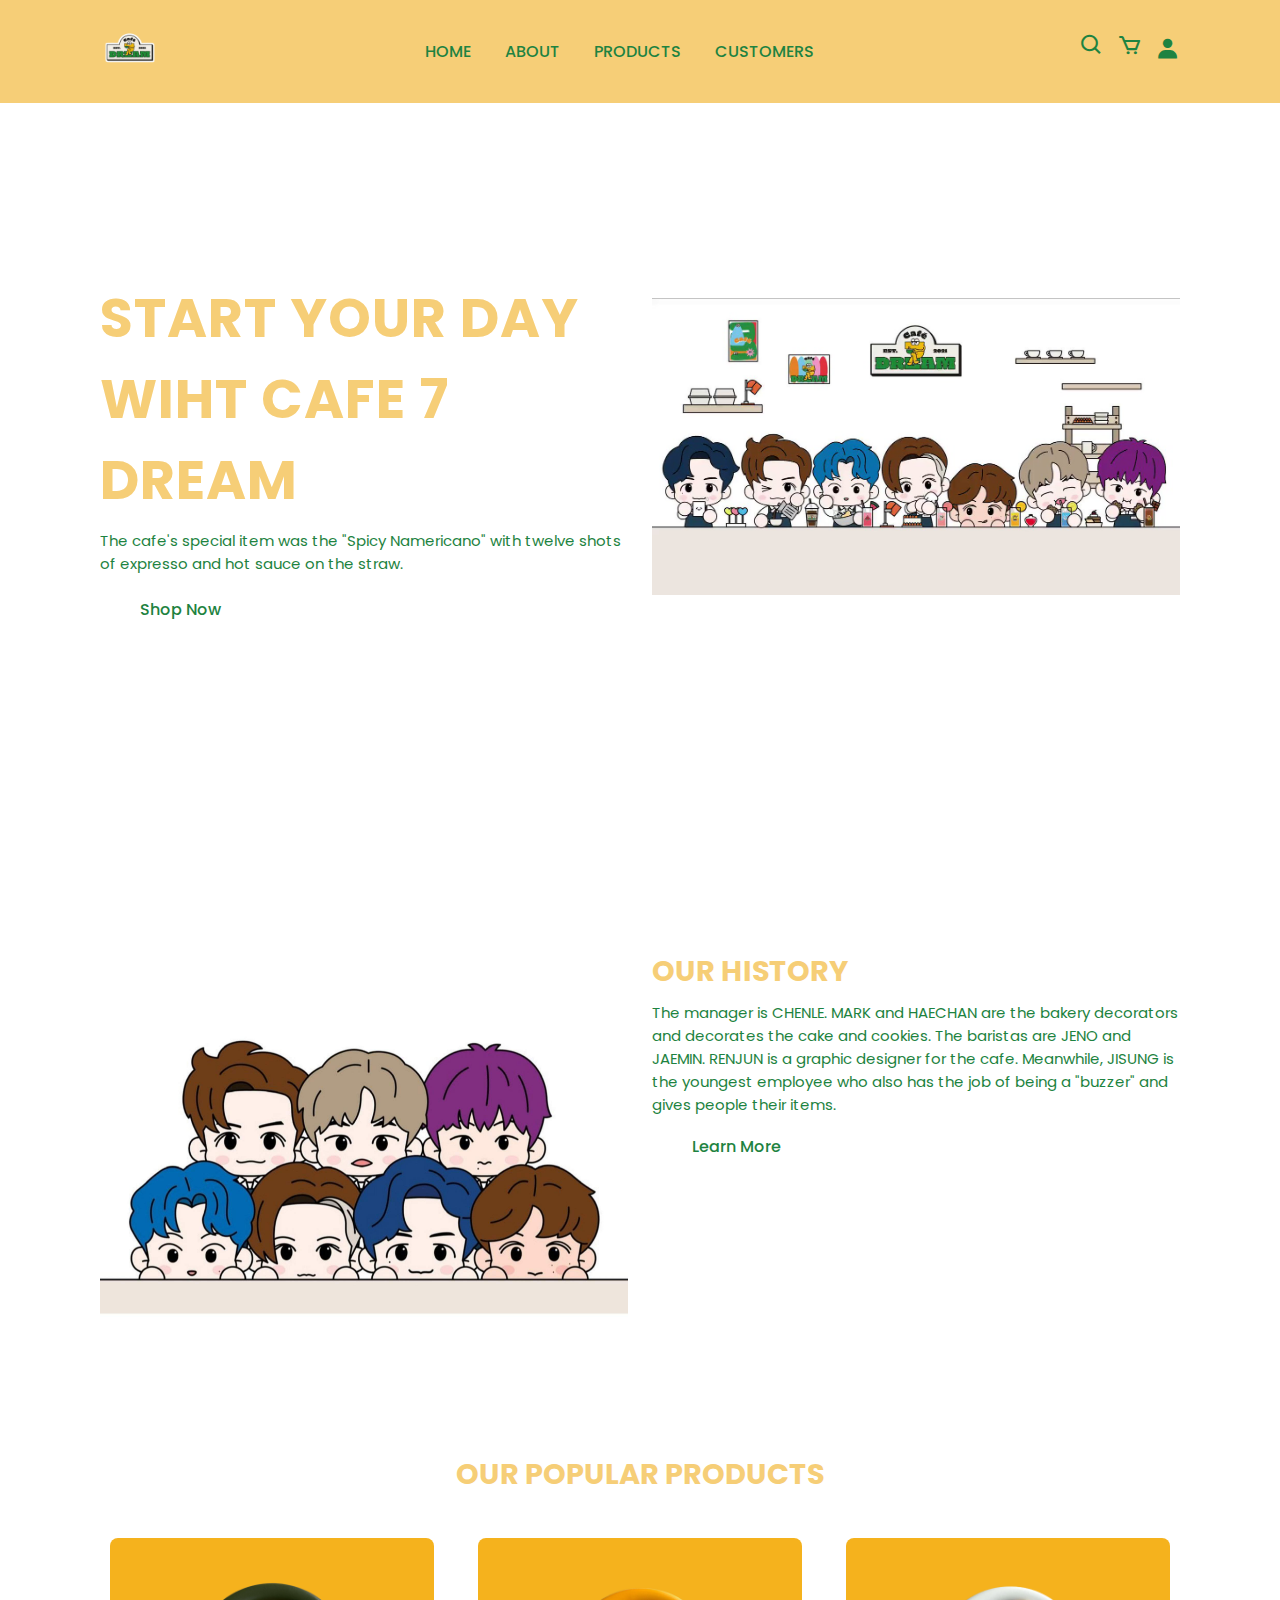
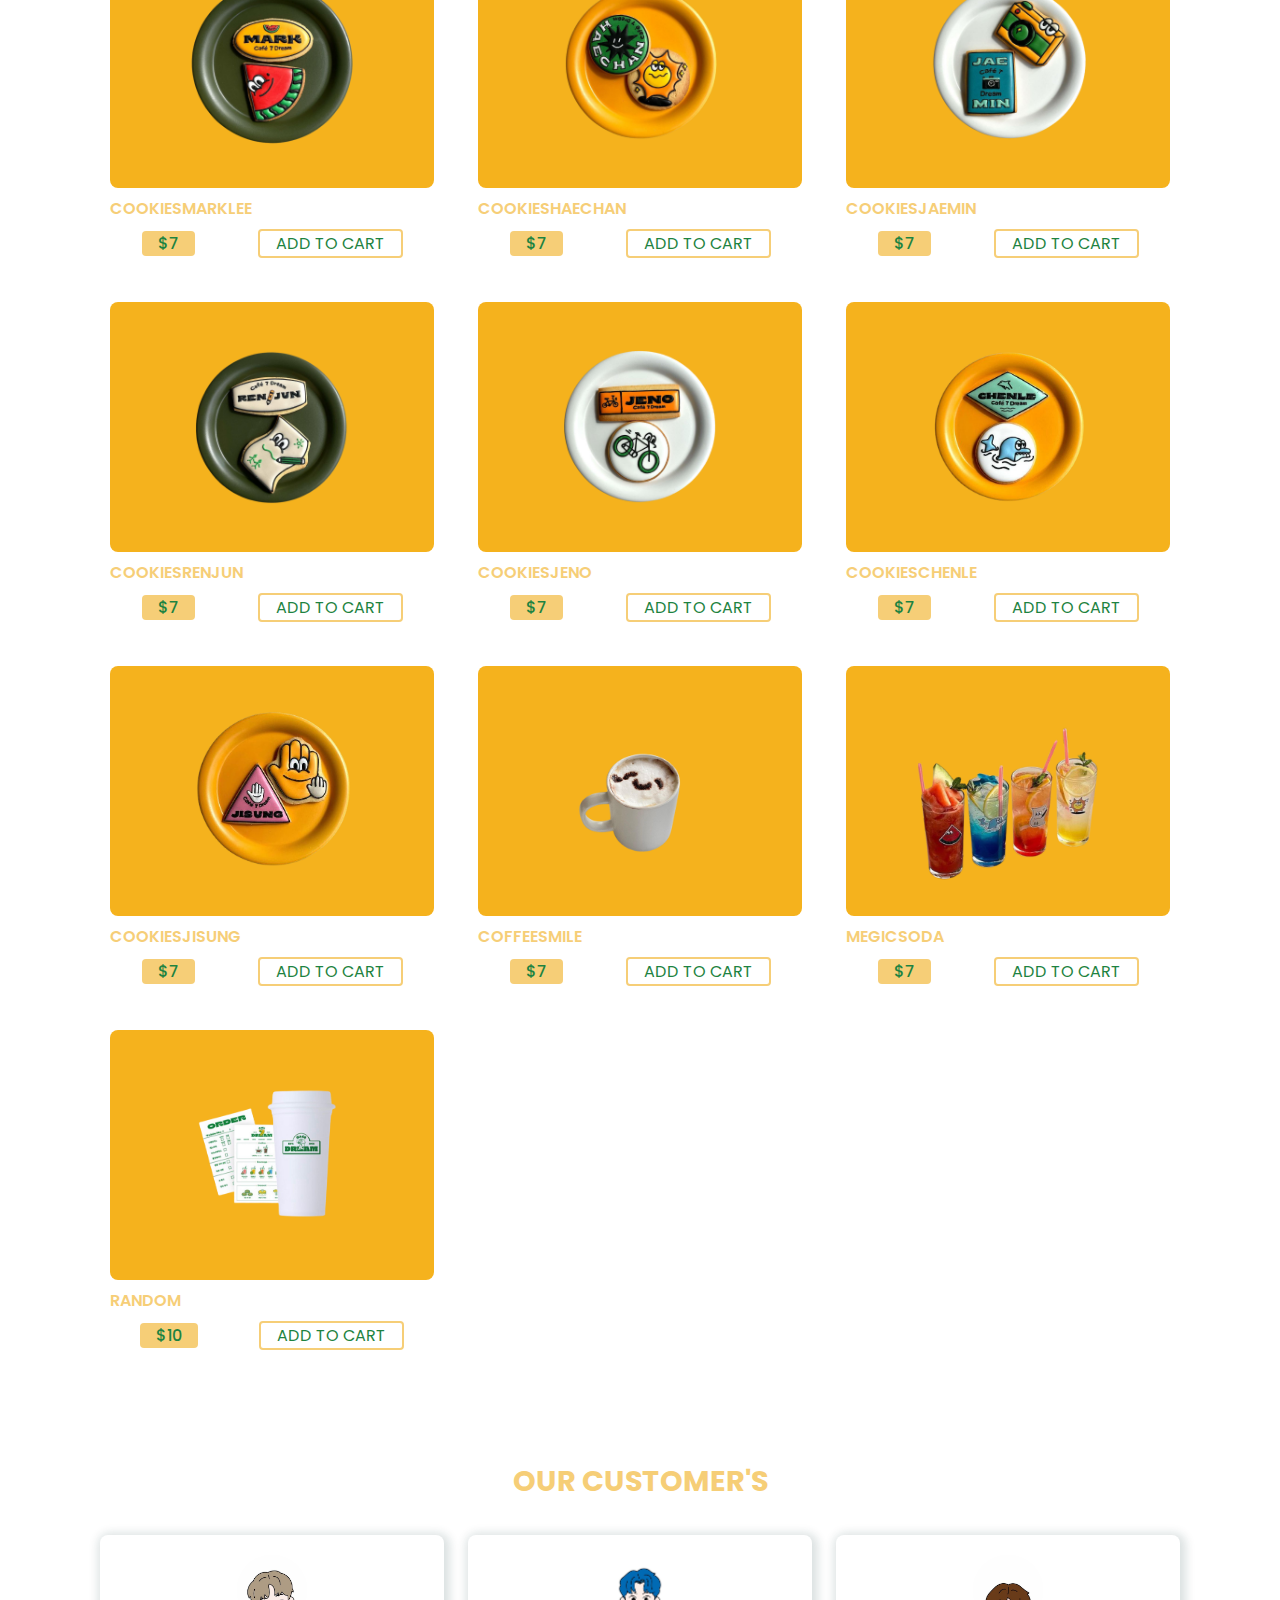
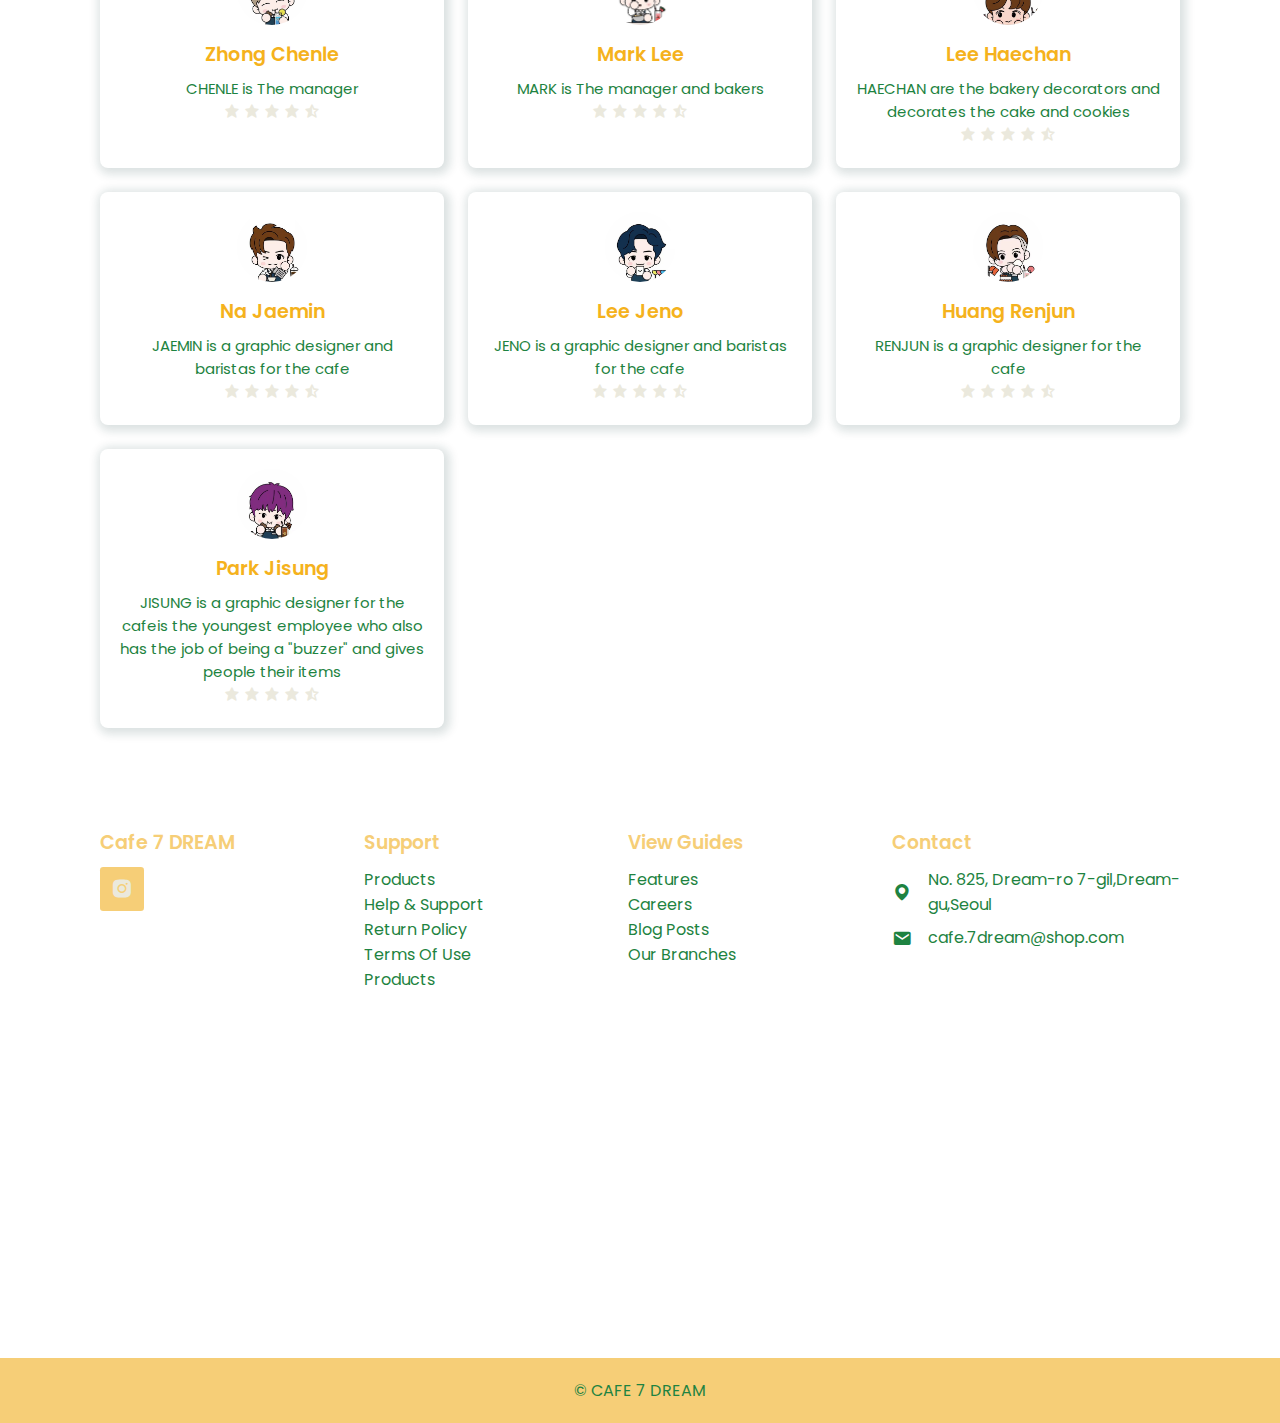
<file: index.html>
<!DOCTYPE html>
<html lang="en">
<head>
    <title>Cafe 7 Dream</title>
    <meta charset="UTF-8">
    <meta name="viewport" content="width=device-width, initial-scale=1.0">
    <link rel="shortcut icon" href="image/icon1.png" type="image/x-icon">
    <link rel="stylesheet" href="index.css">
    <link href='https://unpkg.com/boxicons@2.1.4/css/boxicons.min.css' rel='stylesheet'>
</head>
<body>
    <header>
        <a href="index.html" class="logo">
            <img src="image/logo.png" alt="">
        </a>
        <i class='bx bx-menu' id="menu-icon"></i>
        <ul class="navbar">
            <li><a href="#home">HOME</a></li>
            <li><a href="#about">About</a></li>
            <li><a href="#products">Products</a></li>
            <li><a href="#customers">Customers</a></li>
        </ul>
        <div class="header-icon">
            <i class='bx bx-search' id="search-icon"></i>
            <i class='bx bx-cart' ></i>
            <a href="login.html"><i class='bx bxs-user'></i></a>
        </div>
        <div class="search-box">
            <input type="search" name="" id="" placeholder="Search Here....">
        </div>
        
    </header>
    <section class="home" id="home">
        <div class="home-text">
            <h1>Start your day <br> Wiht Cafe 7 Dream</h1>
            <p>The cafe's special item was the "Spicy Namericano" with twelve shots of expresso and hot sauce on the straw.</p>
            <a href="#products" class="btn">Shop Now</a>
        </div>
        <div class="home-img">
            <img src="image/cafe2.jpg" alt="">
        </div>
    </section>

    <section class="about" id="about">
        <div class="about-img">
            <img src="image/cafe3.jpg" alt="">
        </div>
        <div class="about-text">
            <h2>Our History</h2>
            <p>The manager is CHENLE. MARK and HAECHAN are the bakery decorators and decorates the cake and cookies. The baristas are JENO and JAEMIN. RENJUN is a graphic designer for the cafe. Meanwhile, JISUNG is the youngest employee who also has the job of being a "buzzer" and gives people their items.</p>
            <a href="history.html" class="btn">Learn More</a>
        </div>
    </section>
    <section class="products" id="products">
        <div class="heading">
            <h2>Our popular products</h2>
        </div>
        <div class="products-container">
            <div class="box">
                <img src="image/menu1.png" alt="">
                <h3>CookiesMarklee</h3>
                <div class="content">
                    <span>$7</span>
                    <a href="#">Add to cart</a>
                </div>
            </div>
            <div class="box">
                <img src="image/menu2.png" alt="">
                <h3>CookiesHaechan</h3>
                <div class="content">
                    <span>$7</span>
                    <a href="#">Add to cart</a>
                </div>
            </div> 
            <div class="box">
                <img src="image/menu3.png" alt="">
                <h3>CookiesJaemin</h3>
                <div class="content">
                    <span>$7</span>
                    <a href="#">Add to cart</a>
                </div>
            </div> 
            <div class="box">
                <img src="image/menu4.png" alt="">
                <h3>CookiesRenjun</h3>
                <div class="content">
                    <span>$7</span>
                    <a href="#">Add to cart</a>
                </div>
            </div>
            <div class="box">
                <img src="image/menu5.png" alt="">
                <h3>CookiesJeno</h3>
                <div class="content">
                    <span>$7</span>
                    <a href="#">Add to cart</a>
                </div>
            </div>
            <div class="box">
                <img src="image/menu9.png" alt="">
                <h3>CookiesChenle</h3>
                <div class="content">
                    <span>$7</span>
                    <a href="#">Add to cart</a>
                </div>
            </div>
            <div class="box">
                <img src="image/menu10.png" alt="">
                <h3>CookiesJisung</h3>
                <div class="content">
                    <span>$7</span>
                    <a href="#">Add to cart</a>
                </div>
            </div>
            <div class="box">
                <img src="image/menu7.png" alt="">
                <h3>CoffeeSmile</h3>
                <div class="content">
                    <span>$7</span>
                    <a href="#">Add to cart</a>
                </div>
            </div>
            <div class="box">
                <img src="image/menu8.png" alt="">
                <h3>MegicSoda</h3>
                <div class="content">
                    <span>$7</span>
                    <a href="#">Add to cart</a>
                </div>
            </div>
            <div class="box">
                <img src="image/menu6.png" alt="">
                <h3>Random</h3>
                <div class="content">
                    <span>$10</span>
                    <a href="#">Add to cart</a>
                </div>
            </div>
        </div>
    </section>
    <section class="customers" id="customers">
        <div class="heading">
            <h2>Our customer's</h2>
        </div>
        <div class="customer-container">
            <div class="box">
                <img src="image/chenle.jpg" alt="">
                <h2>Zhong Chenle</h2>
                <p>CHENLE is The manager</p>
                <div class="stars">
                    <i class='bx bxs-star'></i>
                    <i class='bx bxs-star'></i>
                    <i class='bx bxs-star'></i>
                    <i class='bx bxs-star'></i>
                    <i class='bx bxs-star-half'></i>
                </div>
            </div>
            <div class="box">
                <img src="image/mark.jpg" alt="">
                <h2>Mark Lee</h2>
                <p>MARK is The manager and bakers</p>
                <div class="stars">
                    <i class='bx bxs-star'></i>
                    <i class='bx bxs-star'></i>
                    <i class='bx bxs-star'></i>
                    <i class='bx bxs-star'></i>
                    <i class='bx bxs-star-half'></i>
                </div>
            </div>
            <div class="box">
                <img src="image/haechan.jpg" alt="">
                <h2>Lee Haechan</h2>
                <p>HAECHAN are the bakery decorators and decorates the cake and cookies</p>
                <div class="stars">
                    <i class='bx bxs-star'></i>
                    <i class='bx bxs-star'></i>
                    <i class='bx bxs-star'></i>
                    <i class='bx bxs-star'></i>
                    <i class='bx bxs-star-half'></i>
                </div>
            </div>
            <div class="box">
                <img src="image/jaemin.jpg" alt="">
                <h2>Na Jaemin</h2>
                <p>JAEMIN is a graphic designer and baristas for the cafe</p>
                <div class="stars">
                    <i class='bx bxs-star'></i>
                    <i class='bx bxs-star'></i>
                    <i class='bx bxs-star'></i>
                    <i class='bx bxs-star'></i>
                    <i class='bx bxs-star-half'></i>
                </div>
            </div>
            <div class="box">
                <img src="image/jeno.jpg" alt="">
                <h2>Lee Jeno</h2>
                <p>JENO is a graphic designer and baristas for the cafe</p>
                <div class="stars">
                    <i class='bx bxs-star'></i>
                    <i class='bx bxs-star'></i>
                    <i class='bx bxs-star'></i>
                    <i class='bx bxs-star'></i>
                    <i class='bx bxs-star-half'></i>
                </div>
            </div>
            <div class="box">
                <img src="image/renjun.jpg" alt="">
                <h2>Huang Renjun</h2>
                <p>RENJUN is a graphic designer for the cafe</p>
                <div class="stars">
                    <i class='bx bxs-star'></i>
                    <i class='bx bxs-star'></i>
                    <i class='bx bxs-star'></i>
                    <i class='bx bxs-star'></i>
                    <i class='bx bxs-star-half'></i>
                </div>
            </div>
            <div class="box">
                <img src="image/jisung.jpg" alt="">
                <h2>Park Jisung</h2>
                <p>JISUNG is a graphic designer for the cafeis the youngest employee who also has the job of being a "buzzer" and gives people their items</p>
                <div class="stars">
                    <i class='bx bxs-star'></i>
                    <i class='bx bxs-star'></i>
                    <i class='bx bxs-star'></i>
                    <i class='bx bxs-star'></i>
                    <i class='bx bxs-star-half'></i>
                </div>
            </div>
        </div>
    </section>
    <section class="footer">
        <div class="footer-box">
            <h2>Cafe 7 DREAM</h2>
            <p></p>
            <div class="social">
                <a href="https://www.instagram.com/cafe7_dream?utm_source=ig_web_button_share_sheet&igsh=ZDNlZDc0MzIxNw=="><i class='bx bxl-instagram-alt'></i></a>
            </div>
        </div>
        <div class="footer-box">
            <h3>Support</h3>
            <li><a href="#">Products</a></li>
            <li><a href="#">Help & Support</a></li>
            <li><a href="#">Return Policy</a></li>
            <li><a href="#">Terms Of Use</a></li>
            <li><a href="#">Products</a></li>
        </div>
        <div class="footer-box">
            <h3>View Guides</h3>
            <li><a href="#">Features</a></li>
            <li><a href="#">Careers</a></li>
            <li><a href="#">Blog Posts</a></li>
            <li><a href="#">Our Branches</a></li>
        </div>
        <div class="footer-box">
            <h3>Contact</h3>
            <div class="contact">
                <span><i class='bx bxs-map' ></i>No. 825, Dream-ro 7-gil,Dream-gu,Seoul</span>
                <span><i class='bx bxs-envelope' ></i>cafe.7dream@shop.com</span>
                <iframe src="https://www.google.com/maps/embed?pb=!1m18!1m12!1m3!1d3162.5025532774002!2d126.97917677568252!3d37.5667821720385!2m3!1f0!2f0!3f0!3m2!1i1024!2i768!4f13.1!3m3!1m2!1s0x357ca3063b1aa93d%3A0x1662e437e553009!2z67CU7LqJ7Iqk7Luk7ZS8!5e0!3m2!1sen!2sth!4v1721392534660!5m2!1sen!2sth" width="400" height="350" style="border:0;" allowfullscreen="" loading="lazy" referrerpolicy="no-referrer-when-downgrade"></iframe>
            </div>
        </div>
    </section>
    <div class="copyright">
        <p>&#169; CAFE 7 DREAM</p>
    </div>
    <script src="index.js"></script>
</body>
</html>
</file>
<file: index.css>
@import url('https://fonts.googleapis.com/css2?family=Poppins:wght@400;700&display=swap');
*{
    font-family: "Poppins", sans-serif;
    margin: 0;
    padding: 0;
    box-sizing: border-box;
    scroll-padding-top: 4rem;
    scroll-behavior: smooth;
    list-style: none;
    text-decoration: none;
}
:root{
    --main-color: #f6ce77;
    --second-color: #fff;
    --text-color: #ebe9dd;
    --bg-color: #1e8341;
    --box-shadow: 2px 2px 10px 4px rgb(14 55 54 / 15%);
    --second2-color: #f1eee7;
}
section{
    padding: 50px 100px;
}
img{
    width: 100%;
}
body{
    color: var(--text-color);
}
header{
    position: fixed;
    width: 100%;
    top: 0;
    right: 0;
    z-index: 1000;
    display: flex;
    justify-content: space-between;
    align-items: center;
    padding: 18px 100px;
    transition: 0.5s linear;
    background: #f6ce77;
}
header.shadow{
    background: var(--text-color);
    box-shadow: var(--box-shadow);
}
.logo img{
    width: 60px;
}
.navbar{
    display: flex;
}
.navbar a{
    padding: 8px 17px;
    color: var(--bg-color);
    font-size: 1rem;
    text-transform: uppercase;
    font-weight: 500;
}
.navbar a:hover{
    background-color: var(--main-color);
    border-radius: 0.2rem;
    transition: 0.2s all linear;
}
.header-icon{
    font-size: 25px;
    cursor: pointer;
    z-index: 10000;
    display: flex;
    column-gap: 0.8rem;
}
.header-icon .bx{
    color: var(--bg-color);
}
.header-icon .bx:hover{
    color: #ff8d45;
}
#menu-icon{
    color: var(--bg-color);
    font-size: 24px;
    z-index: 100001;
    cursor: pointer;
    display: none;
}
.search-box{
    position: absolute;
    top: -100%;
    left: 50%;
    transform: translate(-50%);
    background: var(--bg-color);
    width: 100%;
}
.search-box.active{
    top:110%;
    box-shadow: var(--box-shadow);
    transition: 0.2s all linear;
}
.search-box input{
    padding: 20px;
    border: none;
    outline: none;
    width: 100%;
    font-size: 1rem;
    color: var(--main-color);
}
.search-box input::placeholder{
    font-size: 1rem;
    font-weight: 500;
}
.home{
    width: 100%;
    min-height: 100vh;
    display: grid;
    grid-template-columns: repeat(auto-fit,minmax(17rem,auto));
    align-items: center;
    gap: 1.5rem;
}
.home-text h1{
    font-size: 3.4rem;
    color: var(--main-color);
    text-transform: uppercase;
    letter-spacing: 1px;
}
.home-text h2{
    font-size: 2rem;
    color: var(--main-color);
    text-transform: uppercase;
    letter-spacing: 1px;
}
.home-text1 h2{
    font-size: 2rem;
    color: var(--main-color);
    text-transform: uppercase;
    letter-spacing: 1px;
    margin-left: 6rem;
}
.home-text h3{
    font-size: 1.3rem;
    color: var(--main-color);
    text-transform: uppercase;
    letter-spacing: 1px;
}
.home-text p{
    font-size: 0.938rem;
    color: var(--bg-color);
    margin: 0.5rem 0 1.4rem;
}
.home-img1 iframe{
    width: 760px;
    height: 500px;
}
.home-img2 iframe{
    padding: 1rem;
    margin-left: 4.6rem;
}
.btn{
    padding: 10px 40px;
    border-radius: 0.3rem;
    background-position: var(--main-color);
    color: var(--bg-color);
    font-weight: 500;
}
.btn:hover{
    background: #efaf34;
}
.about{
    display: grid;
    grid-template-columns: repeat(auto-fit,minmax(17rem, auto));
    gap: 1.5rem;
}
.about-img img{
    border-radius: 0.5rem;
}
.about-text h2{
    color: var(--main-color);
    font-size: 1.8rem;
    text-transform: uppercase;
}
.about-text p{
    color: var(--bg-color);
    font-size: 0.938rem;
    margin: 0.5rem 0 1.1rem;
}
.heading{
    text-align: center;
}
.heading h2{
    color: var(--main-color);
    font-size: 1.8rem;
    text-transform: uppercase;
}
.products-container{
    display: grid;
    grid-template-columns: repeat(auto-fit,minmax(280px, auto));
    gap: 1.5rem;
    margin-top: 2rem;
}
.products-container .box{
    position: relative;
    padding: 10px;
    display: flex;
    flex-direction: column;
    justify-content: center;
    border-radius: 0.5rem;
}
.products-container img{
    width: 100%;
    height: 250px;
    object-fit: contain;
    object-position: center;
    padding: 20px;
    background-color: #f5b21d;
    border-radius: 0.5rem;
}
.products-container .box h3{
    font-size: 1rem;
    font-weight: 600;
    text-transform: uppercase;
    margin: 0.5rem 0 0.5rem;
    color: var(--main-color);
}
.products-container .box .content{
    display: flex;
    align-items: center;
    justify-content: space-around;
}
.products-container .box .content span{
    padding: 0 1rem;
    color: var(--bg-color);
    background: var(--main-color);
    border-radius: 4px;
    font-weight: 500;
}
.products-container .box .content a{
    padding: 0 1rem;
    color: var(--bg-color);
    border: 2px solid var(--main-color);
    border-radius: 4px;
    text-transform: uppercase;
}
.products-container .box .content a:hover{
    background: var(--main-color);
    color: var(--bg-color);
    transition: 0.2s all linear;
}
.customer-container{
    display: grid;
    grid-template-columns: repeat(auto-fit, minmax(280px,auto));
    gap: 1.5rem;
    margin-top: 2rem;
}
.customer-container .box{
    padding: 20px;
    box-shadow: var(--box-shadow);
    border-radius: 0.5rem;
    text-align: center;
}
.star .bx{
    color: var(--main-color);
}
.customer-container .box p{
    color: var(--bg-color);
    font-size: 0.938rem;
}
.customer-container .box h2{
    color: #f5b21d;
    font-size: 1.2rem;
    font-weight: 600;
    margin: 0.5rem 0 0.5rem;
}
.customer-container .box img{
    width: 70px;
    height: 70px;
    border-radius: 50%;
    object-fit: cover;
}
.customer-container .box:hover{
    background: var(--main-color);
    transition: 0.2s all linear;
}
.footer{
    display: grid;
    grid-template-columns: repeat(auto-fit, minmax(240px, auto));
    gap: 1.5rem;
}
.footer-box h2{
    color: var(--main-color);
    font-size: 1.2rem;
    font-weight: 600;
    margin-bottom: 10px;
}
.footer-box p{
    font-size: 0.938rem;
    margin-bottom: 10px;
}
.social{
    display: flex;
    align-items: center;
    column-gap: 0.5rem;
}
.social a .bx{
    font-size: 24px;
    color: var(--text-color);
    padding: 10px;
    background: var(--main-color);
    border-radius: 0.2rem;
}
.social a .bx:hover{
    background: var(--main-color);
    color: var(--bg-color);
}
.footer-box h3{
    color: var(--main-color);
    font-weight: 600;
    margin-bottom: 10px;
}
.footer-box li a{
    color: var(--bg-color);
}
.footer-box li a:hover{
    color: var(--main-color);
}
.contact{
    display: flex;
    flex-direction: column;
    row-gap: 0.5rem;
}
.contact span{
    color: var(--bg-color);
    display: flex;
    align-items: center;
}
.contact i{
    font-size: 20px;
    margin-right: 1rem;
}
.copyright{
    color: var(--bg-color);
    padding: 20px;
    text-align: center;
    background: #f6ce77;
}
@media (max-width: 1058px){
    header{
        padding: 16px 60px;
    }
    section{
        padding: 50px 60px;
    }
    .home-text h1{
        font-size: 2.4rem;
    }
}
@media (max-width: 991px){
    header{
        padding: 16px 4%;
    }
    section{
        padding: 50px 4%;
    }
    .home-text h1{
        font-size: 2rem;
    }
}
@media (max-width: 768px){
    header{
        padding: 12px 4%;
    }
    #menu-icon{
        display: initial;
    }
    .navbar{
        position: absolute;
        top: -570px;
        left: 0;
        right: 0;
        display: flex;
        flex-direction: column;
        background: var(--second2-color);
        row-gap: 1.4rem;
        padding: 20px;
        transition: 0.3s;
        text-align: center;
    }
    .navbar a{
        color: var(--bg-color);
    }
    .navbar a:hover{
        color: var(--main-color);
    }
    .navbar.active{
        top: 100%;
    }
    .about{
        align-items: center;
    }
}
@media (max-width: 360px){
    header{
        padding: 11px 4%;
    }
    .logo img{
        width: 45px;
    }
    .home-text{
        padding-top: 15px;
    }
    .home-text h1{
        font-size: 1.4rem;
    }
    .home-text p{
        font-size: 0.8rem;
        font-weight: 300;
    }
    .about-img{
        order: 2;
    }
    .about-text{
        text-align: center;
    }
    .about-text h2{
        font-size: 1.2rem;
    }
    .heading h2{
        font-size: 1.2rem;
    }
}
</file>
